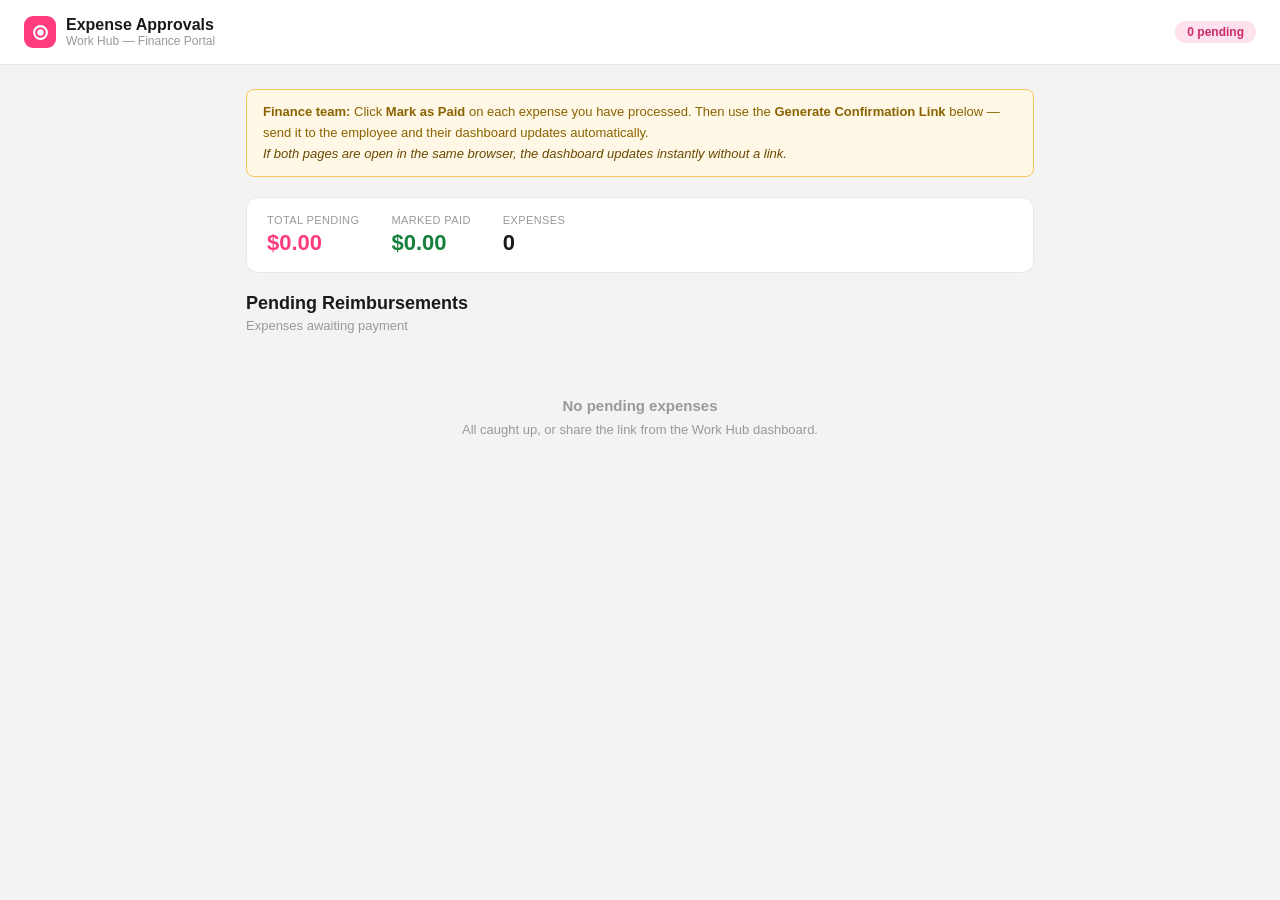
<file: finance.html>
<!DOCTYPE html>
<html lang="en">
<head>
  <meta charset="UTF-8" />
  <meta name="viewport" content="width=device-width, initial-scale=1.0" />
  <title>Expense Approvals — Work Hub</title>
  <style>
    *, *::before, *::after { box-sizing: border-box; margin: 0; padding: 0; }
    :root {
      --pink: #FF3B7F; --pink-light: #FFE0ED; --pink-dark: #CC2B66;
      --bg: #f3f3f3; --card: #fff; --border: #e8e8e8;
      --text: #1a1a1a; --text2: #555; --text3: #999;
      --green: #15803d; --green-bg: #ecfdf5;
      --radius: 12px; --radius-md: 8px;
    }
    body { font-family: -apple-system, BlinkMacSystemFont, 'Segoe UI', sans-serif; background: var(--bg); color: var(--text); min-height: 100vh; }
    .header { background: var(--card); border-bottom: 1px solid var(--border); padding: 16px 24px; display: flex; align-items: center; justify-content: space-between; }
    .header-logo { display: flex; align-items: center; gap: 10px; }
    .logo-dot { width: 32px; height: 32px; border-radius: 9px; background: var(--pink); display: flex; align-items: center; justify-content: center; }
    .logo-dot svg { width: 17px; height: 17px; }
    .header-title { font-size: 16px; font-weight: 700; }
    .header-sub { font-size: 12px; color: var(--text3); }
    .badge-count { background: var(--pink-light); color: var(--pink-dark); font-size: 12px; font-weight: 600; padding: 4px 12px; border-radius: 999px; }
    .main { max-width: 820px; margin: 0 auto; padding: 24px 16px; }
    .info-banner { background: #fff8e6; border: 1px solid #f5c75a; border-radius: var(--radius-md); padding: 12px 16px; font-size: 13px; color: #8a6200; margin-bottom: 20px; line-height: 1.6; }
    .sync-banner { background: #e8f5e9; border: 1px solid #a5d6a7; border-radius: var(--radius-md); padding: 12px 16px; font-size: 13px; color: #2e7d32; margin-bottom: 16px; display: none; font-weight: 600; }
    .summary-bar { background: var(--card); border: 1px solid var(--border); border-radius: var(--radius); padding: 16px 20px; margin-bottom: 20px; display: flex; gap: 32px; }
    .sum-item label { font-size: 11px; color: var(--text3); display: block; margin-bottom: 4px; text-transform: uppercase; letter-spacing: 0.4px; }
    .sum-item .val { font-size: 22px; font-weight: 700; }
    .sum-item .val.pink { color: var(--pink); }
    .sum-item .val.green { color: var(--green); }
    .section-title { font-size: 18px; font-weight: 700; margin-bottom: 4px; }
    .section-sub { font-size: 13px; color: var(--text3); margin-bottom: 16px; }
    .expense-card { background: var(--card); border: 1px solid var(--border); border-radius: var(--radius); padding: 18px 20px; margin-bottom: 12px; display: flex; align-items: center; gap: 16px; transition: opacity 0.3s; }
    .expense-card.paid { opacity: 0.5; }
    .exp-icon { width: 42px; height: 42px; border-radius: 10px; background: var(--pink-light); display: flex; align-items: center; justify-content: center; flex-shrink: 0; }
    .exp-info { flex: 1; min-width: 0; }
    .exp-name { font-size: 14px; font-weight: 600; }
    .exp-purpose { font-size: 12px; color: var(--text3); margin-top: 2px; }
    .exp-date { font-size: 11px; color: var(--text3); margin-top: 3px; }
    .exp-amount { font-size: 20px; font-weight: 700; text-align: right; flex-shrink: 0; }
    .exp-amount span { display: block; font-size: 11px; font-weight: 400; color: var(--text3); margin-top: 2px; }
    .btn-pay { background: var(--pink); color: white; border: none; border-radius: var(--radius-md); padding: 9px 18px; font-size: 13px; font-weight: 600; cursor: pointer; white-space: nowrap; flex-shrink: 0; }
    .btn-pay:hover { background: var(--pink-dark); }
    .btn-paid { background: var(--green-bg); color: var(--green); border: 1.5px solid #bbf7d0; border-radius: var(--radius-md); padding: 9px 18px; font-size: 13px; font-weight: 600; white-space: nowrap; flex-shrink: 0; display: flex; align-items: center; gap: 6px; }
    .empty-state { text-align: center; padding: 48px 24px; color: var(--text3); }
    /* confirm link section */
    .confirm-section { margin-top: 28px; background: var(--card); border: 1px solid var(--border); border-radius: var(--radius); padding: 20px 24px; }
    .confirm-section h3 { font-size: 15px; font-weight: 700; margin-bottom: 6px; }
    .confirm-section p { font-size: 13px; color: var(--text2); margin-bottom: 14px; line-height: 1.6; }
    .link-box { background: #f8f8f8; border: 1px solid var(--border); border-radius: var(--radius-md); padding: 10px 12px; font-size: 11px; color: #555; word-break: break-all; margin-bottom: 12px; min-height: 40px; }
    .btn-generate { background: var(--pink); color: white; border: none; border-radius: var(--radius-md); padding: 10px 22px; font-size: 13px; font-weight: 700; cursor: pointer; margin-right: 8px; }
    .btn-generate:hover { background: var(--pink-dark); }
    .btn-copy { background: white; color: var(--pink-dark); border: 1.5px solid var(--pink); border-radius: var(--radius-md); padding: 10px 22px; font-size: 13px; font-weight: 600; cursor: pointer; display: none; }
    .btn-copy:hover { background: var(--pink-light); }
    .toast { position: fixed; bottom: 24px; left: 50%; transform: translateX(-50%) translateY(80px); background: #1a1a1a; color: white; padding: 10px 20px; border-radius: 999px; font-size: 13px; transition: transform 0.3s; z-index: 999; pointer-events: none; }
    .toast.show { transform: translateX(-50%) translateY(0); }
  </style>
</head>
<body>

<div class="header">
  <div class="header-logo">
    <div class="logo-dot"><svg viewBox="0 0 16 16" fill="white"><path d="M8 1a7 7 0 100 14A7 7 0 008 1zm0 2a5 5 0 110 10A5 5 0 018 3zm0 2a3 3 0 100 6 3 3 0 000-6z"/></svg></div>
    <div><div class="header-title">Expense Approvals</div><div class="header-sub">Work Hub — Finance Portal</div></div>
  </div>
  <div class="badge-count" id="pending-badge">Loading...</div>
</div>

<div class="main">

  <div class="sync-banner" id="sync-banner">✓ Live connection detected — marking as paid will update the dashboard instantly!</div>

  <div class="info-banner">
    <strong>Finance team:</strong> Click <strong>Mark as Paid</strong> on each expense you have processed.
    Then use the <strong>Generate Confirmation Link</strong> below — send it to the employee and their dashboard updates automatically.
    <br><em style="color:#6a4800">If both pages are open in the same browser, the dashboard updates instantly without a link.</em>
  </div>

  <div class="summary-bar">
    <div class="sum-item"><label>Total Pending</label><div class="val pink" id="sum-pending">$0.00</div></div>
    <div class="sum-item"><label>Marked Paid</label><div class="val green" id="sum-paid">$0.00</div></div>
    <div class="sum-item"><label>Expenses</label><div class="val" id="sum-count">0</div></div>
  </div>

  <div class="section-title">Pending Reimbursements</div>
  <div class="section-sub">Expenses awaiting payment</div>
  <div id="expense-list"></div>

  <!-- CONFIRMATION LINK SECTION -->
  <div class="confirm-section" id="confirm-section" style="display:none">
    <h3>🔗 Send Payment Confirmation to Employee</h3>
    <p>
      Click <strong>Generate Link</strong> to create a confirmation link.
      Send it to the employee via email or WhatsApp — when they open it, their dashboard will automatically mark the paid expenses as reimbursed.
    </p>
    <div class="link-box" id="confirm-link-box">Click "Generate Link" to create your confirmation link...</div>
    <button class="btn-generate" onclick="generateConfirmLink()">Generate Link</button>
    <button class="btn-copy" id="copy-btn" onclick="copyConfirmLink()">Copy Link</button>
  </div>

</div>

<div class="toast" id="toast"></div>

<script>
  let expenses = [];
  let paidThisSession = new Set();
  let sameOrigin = false;

  // BroadcastChannel for instant sync when both tabs open in same browser
  let bc = null;
  try { bc = new BroadcastChannel('wh_finance_sync'); } catch(_) {}

  function fmtDate(d) {
    try { return new Date(d + 'T00:00:00').toLocaleDateString('en-GB', {day:'numeric',month:'short',year:'numeric'}); }
    catch(_) { return d; }
  }

  function loadExpenses() {
    // Try URL data param first (shared link from dashboard)
    const params = new URLSearchParams(window.location.search);
    const raw = params.get('data');
    if (raw) {
      try { expenses = JSON.parse(atob(raw)).filter(e => !e.reimbursed); } catch(_) { expenses = []; }
    }
    // Also check localStorage (same browser)
    try {
      const stored = localStorage.getItem('wh_expenses');
      if (stored) {
        sameOrigin = true;
        // If no URL data, load from localStorage
        if (!raw) expenses = JSON.parse(stored).filter(e => !e.reimbursed);
        document.getElementById('sync-banner').style.display = 'block';
      }
    } catch(_) {}
    render();
  }

  function render() {
    const list = document.getElementById('expense-list');
    const totalPending = expenses.reduce((s,e) => s + Number(e.amount), 0);
    const paidAmt = expenses.filter(e => paidThisSession.has(e.id)).reduce((s,e) => s + Number(e.amount), 0);
    document.getElementById('sum-pending').textContent = '$' + totalPending.toFixed(2);
    document.getElementById('sum-paid').textContent = '$' + paidAmt.toFixed(2);
    document.getElementById('sum-count').textContent = expenses.length;
    document.getElementById('pending-badge').textContent = expenses.length + ' pending';
    // Show confirm section once any item is marked paid
    document.getElementById('confirm-section').style.display = paidThisSession.size > 0 ? 'block' : 'none';

    if (!expenses.length) {
      list.innerHTML = '<div class="empty-state"><p style="font-size:15px;font-weight:600;margin-bottom:8px">No pending expenses</p><p style="font-size:13px">All caught up, or share the link from the Work Hub dashboard.</p></div>';
      return;
    }

    list.innerHTML = expenses.map(e => {
      const isPaid = paidThisSession.has(e.id);
      return '<div class="expense-card' + (isPaid ? ' paid' : '') + '">' +
        '<div class="exp-icon"><svg viewBox="0 0 16 16" fill="#FF3B7F"><path d="M8 1a7 7 0 100 14A7 7 0 008 1zm0 2c.55 0 1 .45 1 1v1h1.5a.5.5 0 010 1H7.25a.25.25 0 000 .5h1.5C9.99 6.5 11 7.51 11 8.75S9.99 11 8.75 11H8v.5a1 1 0 01-2 0V11H4.5a.5.5 0 010-1h2.25a.25.25 0 000-.5h-1.5C4.01 9.5 3 8.49 3 7.25S4.01 5 5.25 5H6v-.5c0-.55.45-1 1-1z"/></svg></div>' +
        '<div class="exp-info"><div class="exp-name">' + e.name + '</div><div class="exp-purpose">' + e.purpose + '</div><div class="exp-date">Requested: ' + fmtDate(e.date) + '</div></div>' +
        '<div class="exp-amount">$' + Number(e.amount).toFixed(2) + '<span>SGD</span></div>' +
        (isPaid
          ? '<div class="btn-paid"><svg width="14" height="14" viewBox="0 0 16 16" fill="currentColor"><path d="M13.7 4.3l-7 7-1.4 1.4-1.4-1.4-2-2 1.4-1.4L5.3 10l6.3-6.3 1.4 1.3z"/></svg>Paid ✓</div>'
          : '<button class="btn-pay" onclick="markPaid(' + e.id + ')">Mark as Paid</button>') +
        '</div>';
    }).join('');
  }

  function markPaid(id) {
    paidThisSession.add(id);

    // Instant sync via BroadcastChannel (same browser, different tab)
    if (bc) bc.postMessage({ type: 'MARK_PAID', id: id });

    // Also write to localStorage if same browser
    if (sameOrigin) {
      try {
        const stored = localStorage.getItem('wh_expenses');
        if (stored) {
          const all = JSON.parse(stored);
          const exp = all.find(x => String(x.id) === String(id));
          if (exp) { exp.reimbursed = true; localStorage.setItem('wh_expenses', JSON.stringify(all)); }
        }
      } catch(_) {}
    }

    // Reset the link box so they re-generate after marking more
    document.getElementById('confirm-link-box').textContent = 'Click "Generate Link" to create your confirmation link...';
    document.getElementById('copy-btn').style.display = 'none';
    render();
    showToast('✓ Marked as paid!');
  }

  function generateConfirmLink() {
    const paidIds = [...paidThisSession];
    if (!paidIds.length) return;
    // Link points back to dashboard index.html with ?confirm= param
    const payload = btoa(JSON.stringify(paidIds));
    const base = window.location.href.split('?')[0].replace('finance.html', 'index.html');
    const link = base + '?confirm=' + payload;
    document.getElementById('confirm-link-box').textContent = link;
    document.getElementById('copy-btn').style.display = 'inline-block';
    showToast('Link generated! Copy and send to employee.');
  }

  function copyConfirmLink() {
    const txt = document.getElementById('confirm-link-box').textContent;
    navigator.clipboard.writeText(txt)
      .then(() => { document.getElementById('copy-btn').textContent = '✓ Copied!'; setTimeout(() => { document.getElementById('copy-btn').textContent = 'Copy Link'; }, 2000); })
      .catch(() => {
        const ta = document.createElement('textarea'); ta.value = txt; document.body.appendChild(ta); ta.select(); document.execCommand('copy'); document.body.removeChild(ta);
        showToast('Copied!');
      });
  }

  function showToast(msg) {
    const t = document.getElementById('toast');
    t.textContent = msg; t.classList.add('show');
    setTimeout(() => t.classList.remove('show'), 3000);
  }

  loadExpenses();
</script>
</body>
</html>
</file>
